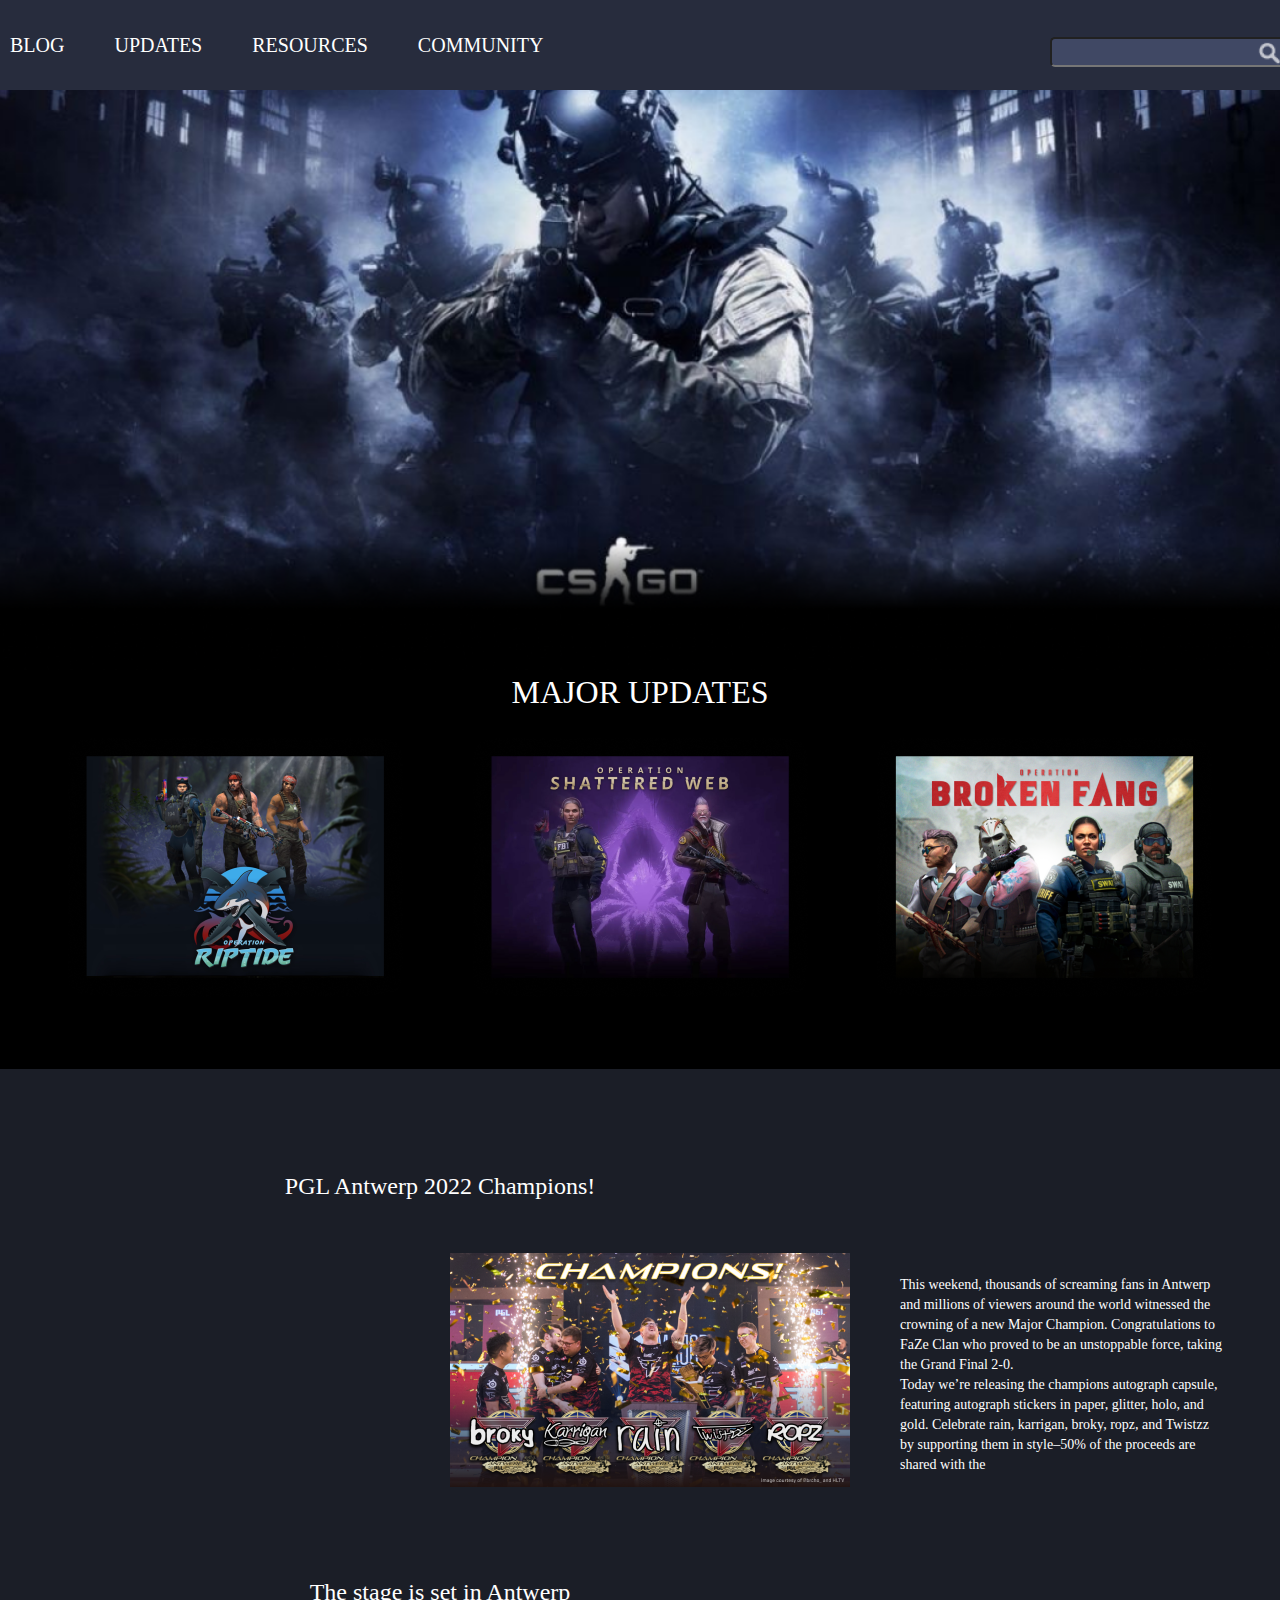
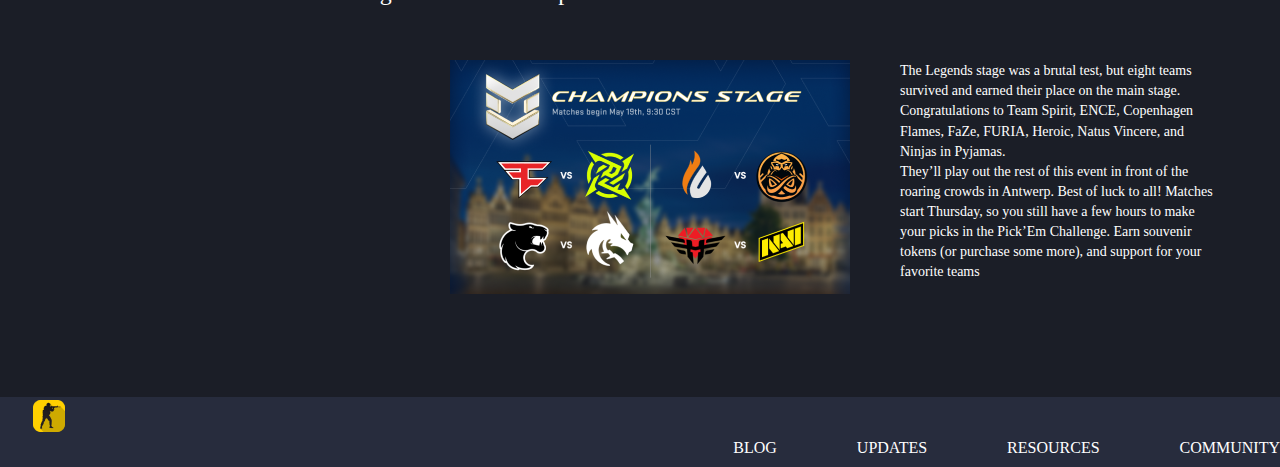
<file: index.html>
<!DOCTYPE html>
<html lang="en">
<head>
    <meta charset="UTF-8">
    <meta name="viewport" content="width=device-width, initial-scale=1.0">
    <title>Document</title>
    <link rel="stylesheet" href="style.css">
</head>
<body>
    <header>
        <nav>
            <ul class="blog">
                <li><a href="#">BLOG</a></li>
                <li><a href="#">UPDATES</a></li>
                <li><a href="#">RESOURCES</a></li>
                <li><a href="#">COMMUNITY</a></li>
            </ul>
         </nav>
            <div class="fon">
            <div class="input"><label for="text"></label>
                <input class="inputone" type="text" id="Search" placeholder="">
                <img src="search_glass 1.png" alt="">
                <div> 
                    <div class="dropdown">
                        <button class="dropbtn"><a href="index.html">English</a></button>
                         <div class="dropdown_content">
                             <a href="rus.html">Russian</a>
                             <a href="uzb.html">Uzbek</a>
                             <a href="china.html">China</a>
                </div>
                </div>
       </div>
    </header> 
    <main>
        <h2>MAJOR UPDATES</h2>
        <div class="block">
        <div class="box">
            <img src="facebook 1.png" alt="">

        </div>
        <div class="box">
            <img src="shatteredweb_blog_image 1.png" alt="">
        </div>
        <div class="box">
            <img src="bf_blog_image 1.png" alt="">
        </div>
    </div>
    </main>
    <section>
        <h3>PGL Antwerp 2022 Champions!</h3>
        <div class="box2">
            <img src="antwerp2022_champions_stickers 1.png" alt="">
            <p>This weekend, thousands of screaming fans in Antwerp and millions of viewers around the world witnessed the crowning of a new Major Champion. Congratulations to FaZe Clan who proved to be an unstoppable force, taking the Grand Final 2-0. <br>

                Today we’re releasing the champions autograph capsule, featuring autograph stickers in paper, glitter, holo, and gold. Celebrate rain, karrigan, broky, ropz, and Twistzz by supporting them in style–50% of the proceeds are shared with the</p>
        </div>
        <h3>The stage is set in Antwerp</h3>
        <div class="box2">
            <img src="antwerp2022_champions_stickers 1 (1).png" alt="">
            <p>The Legends stage was a brutal test, but eight teams survived and earned their place on the main stage. Congratulations to Team Spirit, ENCE, Copenhagen Flames, FaZe, FURIA, Heroic, Natus Vincere, and Ninjas in Pyjamas. <br> They’ll play out the rest of this event in front of the roaring crowds in Antwerp. Best of luck to all!

                Matches start Thursday, so you still have a few hours to make your picks in the Pick’Em Challenge. Earn souvenir tokens (or purchase some more), and support for your favorite teams </p></div>
    </section>
    <footer>
        <img src="image 1.png" alt="">
        <ul class="blog1">
            <li><a href="#">BLOG</a></li>
            <li><a href="#">UPDATES</a></li>
            <li><a href="#">RESOURCES</a></li>
            <li><a href="#">COMMUNITY</a></li>
        </ul>
    </footer>
</body>
</html>
</file>
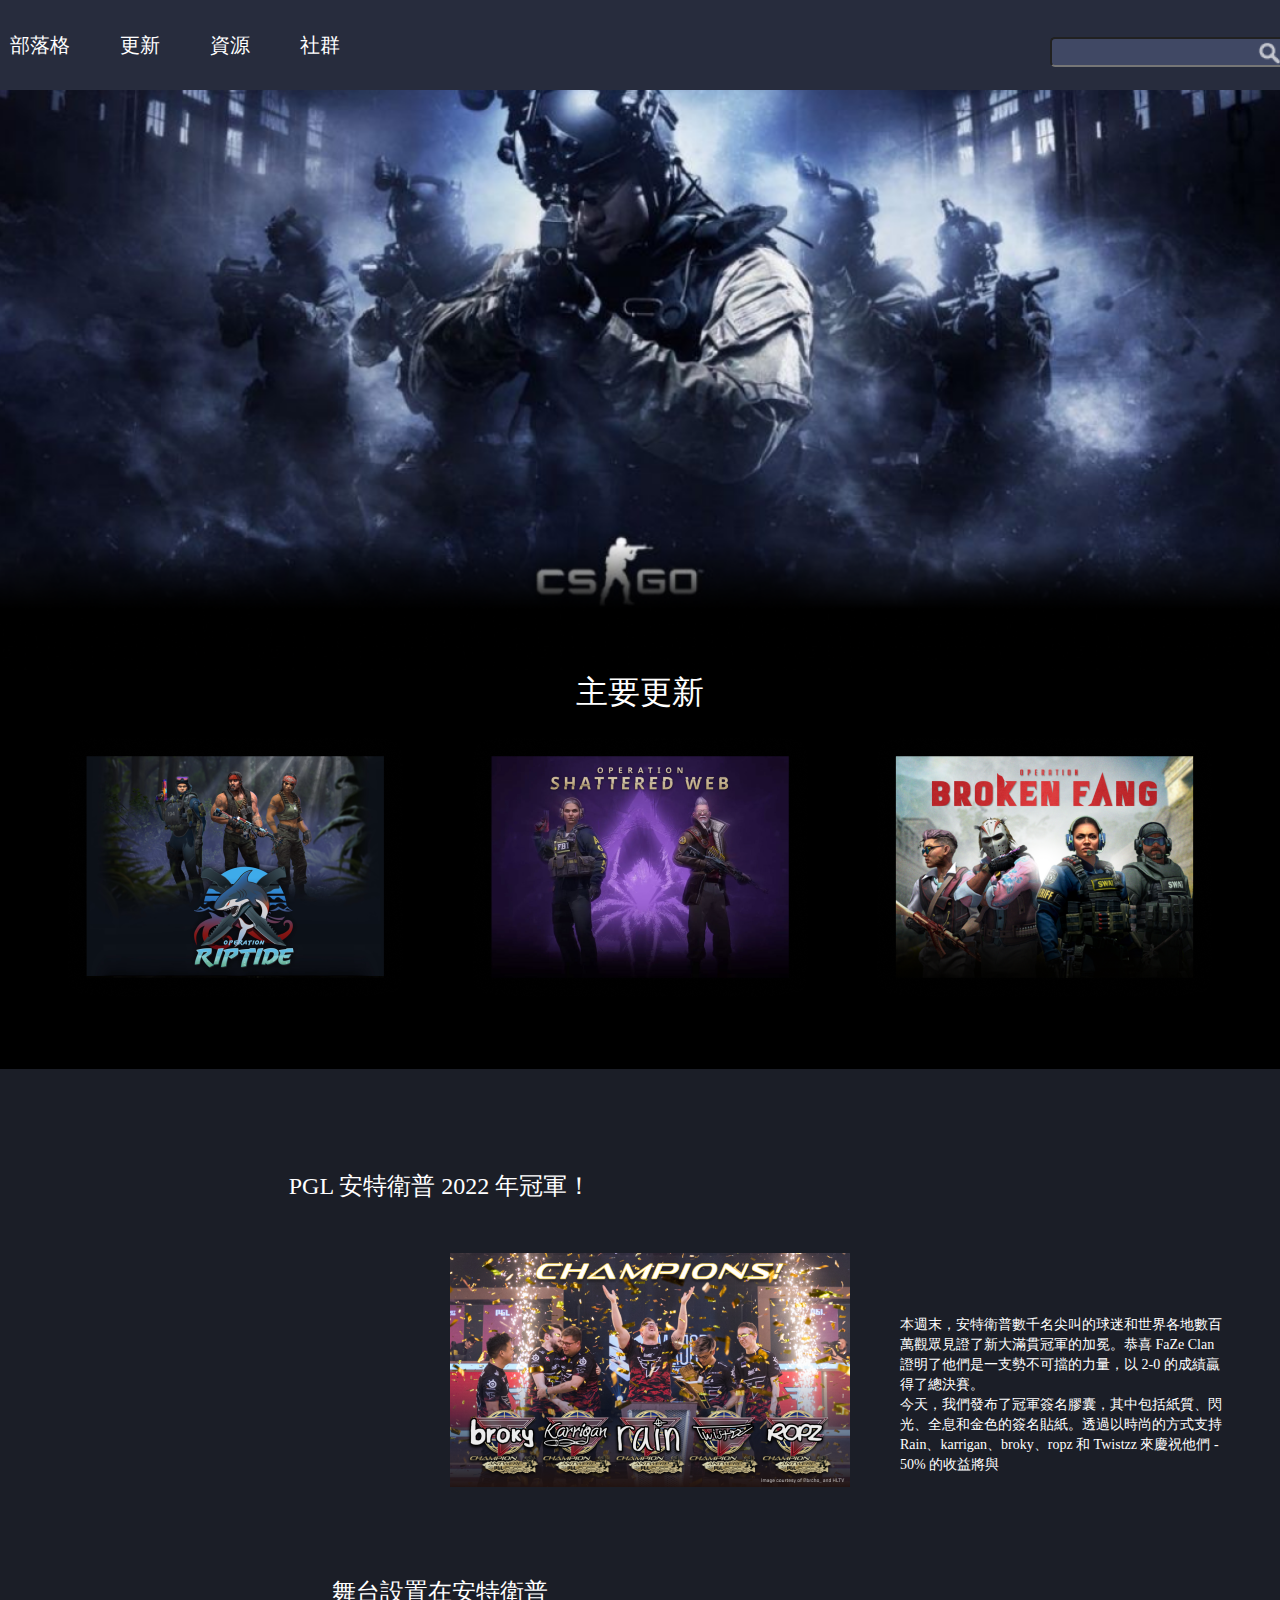
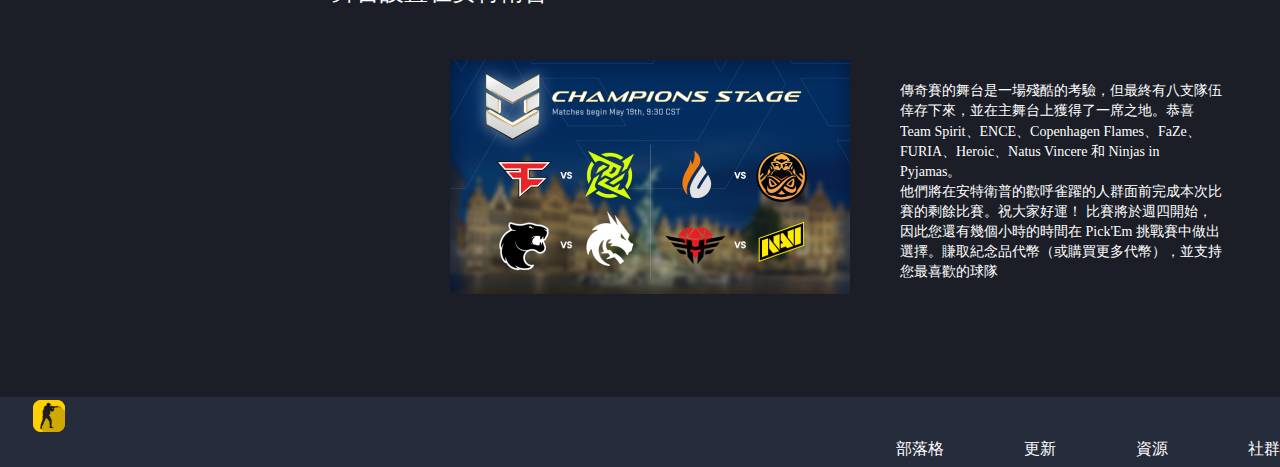
<file: china.html>
<!DOCTYPE html>
<html lang="en">
<head>
    <meta charset="UTF-8">
    <meta name="viewport" content="width=device-width, initial-scale=1.0">
    <title>Document</title>
    <link rel="stylesheet" href="china.css">
</head>
<body>
    <header>
        <nav>
            <ul class="blog">
                <li><a href="#">部落格</a></li>
                <li><a href="#">更新</a></li>
                <li><a href="#">資源</a></li>
                <li><a href="#">社群</a></li>
            </ul>
         </nav>
            <div class="fon">
            <div class="input"><label for="text"></label>
                <input class="inputone" type="text" id="Search" placeholder="">
                <img src="search_glass 1.png" alt="">
                <div> 
                    <div class="dropdown">
                        <button class="dropbtn"><a href="">China</a></button>
                         <div class="dropdown_content">
                             <a href="rus.html">Russian</a>
                             <a href="uzb.html">Uzbek</a>
                             <a href="index.html">English</a>
                </div>
                </div>
       </div>
    </header>
    <main>
        <h2>
            主要更新
        </h2>
        <div class="block">
        <div class="box">
            <img src="facebook 1.png" alt="">

        </div>
        <div class="box">
            <img src="shatteredweb_blog_image 1.png" alt="">
        </div>
        <div class="box">
            <img src="bf_blog_image 1.png" alt="">
        </div>
    </div>
    </main>
    <section>
        <h3>PGL 安特衛普 2022 年冠軍！</h3>
        <div class="box2">
            <img src="antwerp2022_champions_stickers 1.png" alt="">
            <p>本週末，安特衛普數千名尖叫的球迷和世界各地數百萬觀眾見證了新大滿貫冠軍的加冕。恭喜 FaZe Clan 證明了他們是一支勢不可擋的力量，以 2-0 的成績贏得了總決賽。 <br>

                今天，我們發布了冠軍簽名膠囊，其中包括紙質、閃光、全息和金色的簽名貼紙。透過以時尚的方式支持 Rain、karrigan、broky、ropz 和 Twistzz 來慶祝他們 - 50% 的收益將與</p> </div>
        <h3>舞台設置在安特衛普</h3>
        <div class="box2">
            <img src="antwerp2022_champions_stickers 1 (1).png" alt="">
            <p>傳奇賽的舞台是一場殘酷的考驗，但最終有八支隊伍倖存下來，並在主舞台上獲得了一席之地。恭喜 Team Spirit、ENCE、Copenhagen Flames、FaZe、FURIA、Heroic、Natus Vincere 和 Ninjas in Pyjamas。 <br>他們將在安特衛普的歡呼雀躍的人群面前完成本次比賽的剩餘比賽。祝大家好運！

                比賽將於週四開始，因此您還有幾個小時的時間在 Pick'Em 挑戰賽中做出選擇。賺取紀念品代幣（或購買更多代幣），並支持您最喜歡的球隊</p></div> </section>
    <footer>
        <img src="image 1.png" alt="">
        <ul class="blog1">
            <li><a href="#">部落格</a></li>
            <li><a href="#">更新</a></li>
            <li><a href="#">資源</a></li>
            <li><a href="#">社群</a></li>
        </ul>
    </footer>
</body>
</html>
</file>
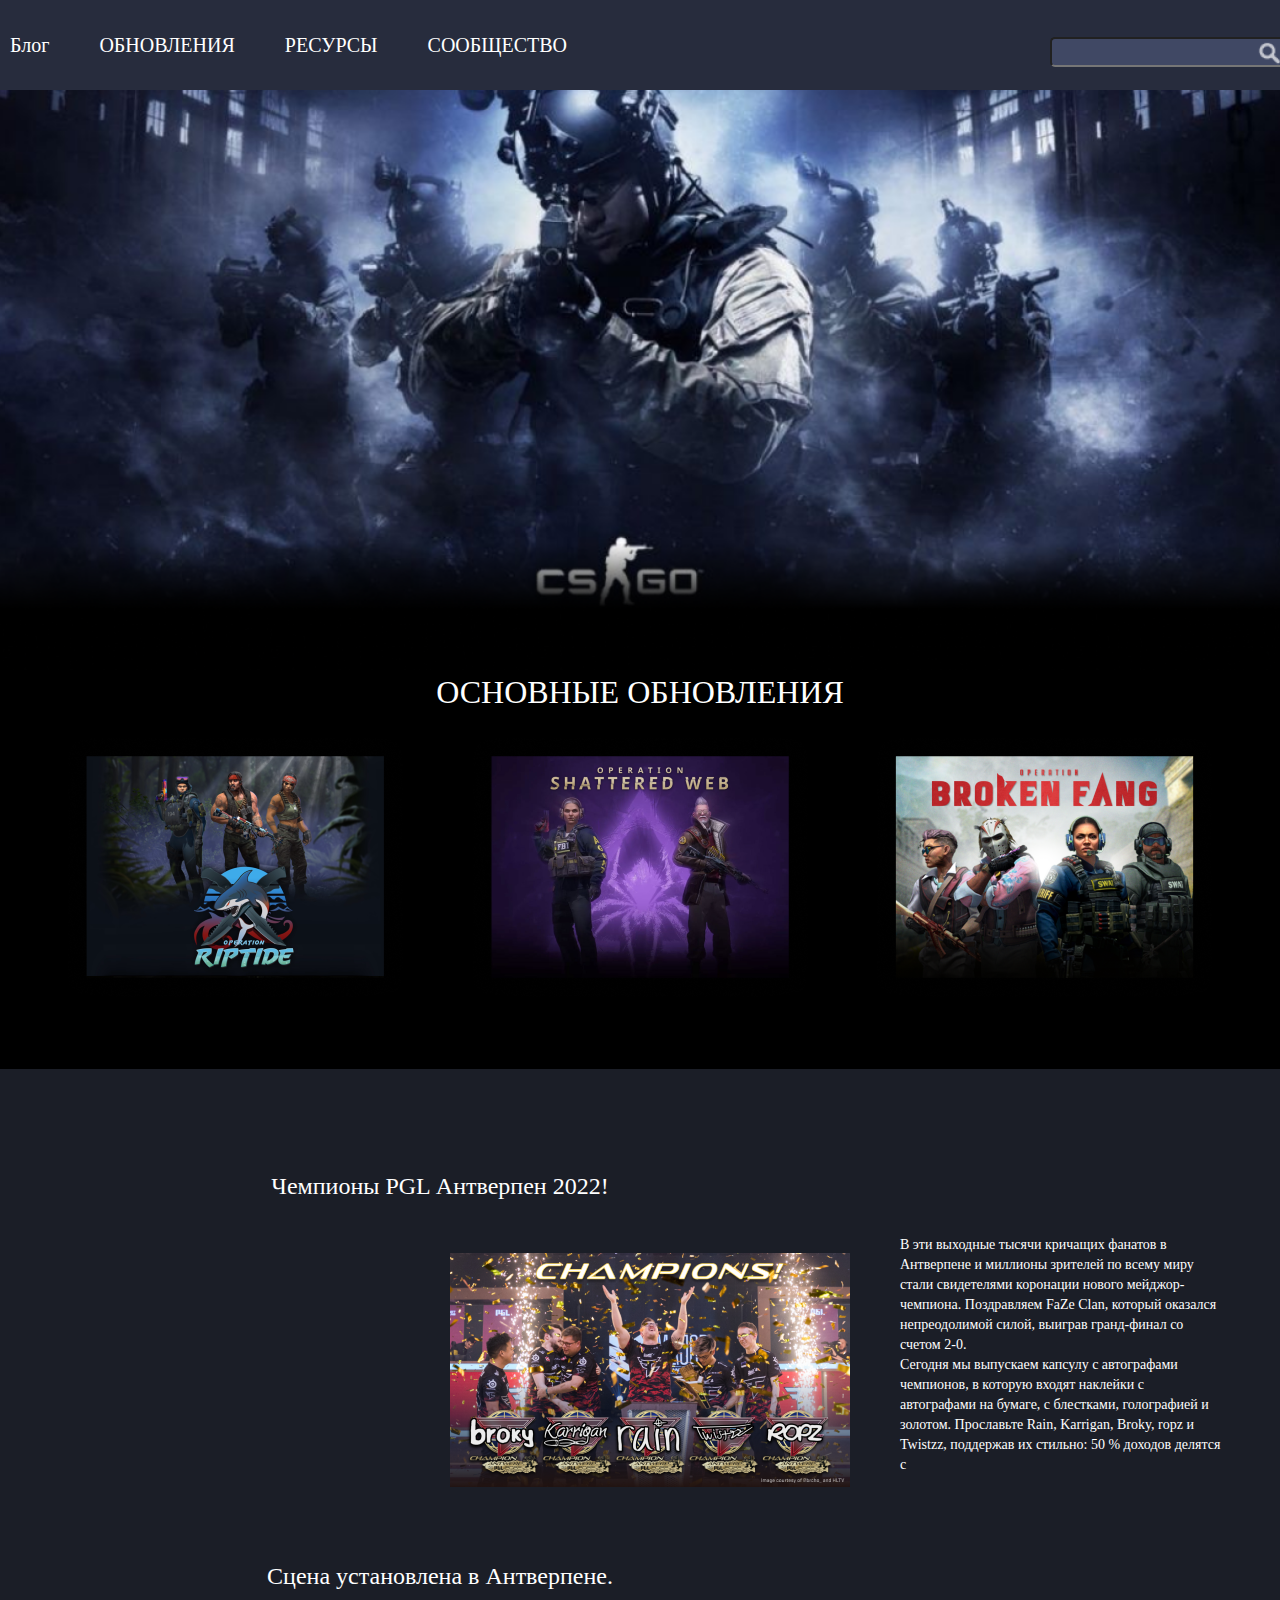
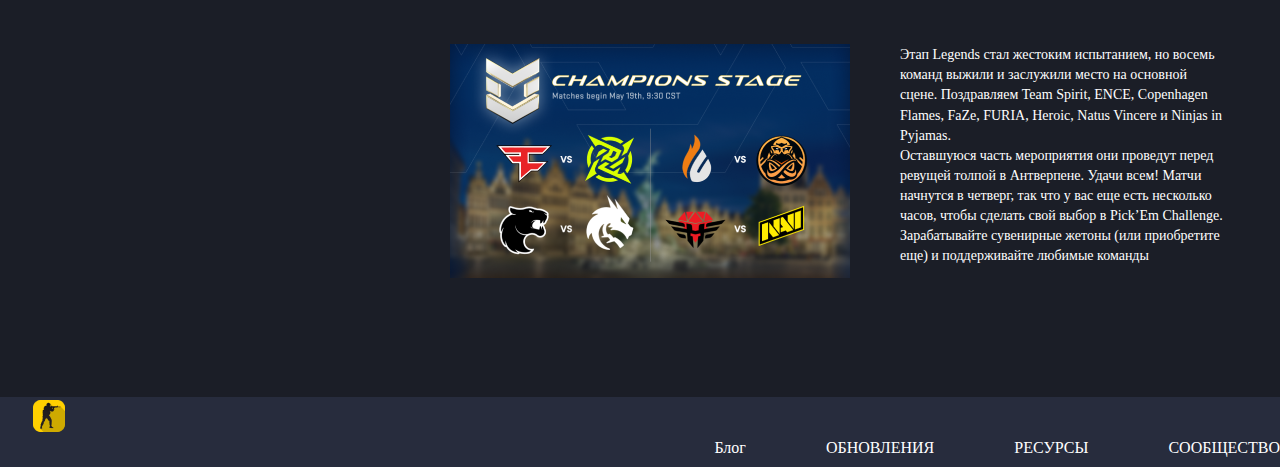
<file: rus.html>
<!DOCTYPE html>
<html lang="en">
<head>
    <meta charset="UTF-8">
    <meta name="viewport" content="width=device-width, initial-scale=1.0">
    <title>Document</title>
    <link rel="stylesheet" href="rus.css">
</head>
<body>
    <header>
        <nav>
            <ul class="blog">
                <li><a href="#">Блог</a></li>
                <li><a href="#">ОБНОВЛЕНИЯ</a></li>
                <li><a href="#">РЕСУРСЫ</a></li>
                <li><a href="#">СООБЩЕСТВО</a></li>
            </ul>
         </nav>
            <div class="fon">
            <div class="input"><label for="text"></label>
                <input class="inputone" type="text" id="Search" placeholder="">
                <img src="search_glass 1.png" alt="">
                <div> 
                    <div class="dropdown">
                        <button class="dropbtn">Russian</button>
                         <div class="dropdown_content">
                             <a href="index.html">English</a>
                             <a href="uzb.html">Uzbek</a>
                             <a href="#">China</a>
                </div>
                </div>
       </div>
    </header>
    <main>
        <h2>ОСНОВНЫЕ ОБНОВЛЕНИЯ</h2>
        <div class="block">
        <div class="box">
            <img src="facebook 1.png" alt="">

        </div>
        <div class="box">
            <img src="shatteredweb_blog_image 1.png" alt="">
        </div>
        <div class="box">
            <img src="bf_blog_image 1.png" alt="">
        </div>
    </div>
    </main>
    <section>
        <h3>Чемпионы PGL Антверпен 2022!</h3>
        <div class="box2">
            <img src="antwerp2022_champions_stickers 1.png" alt="">
            <p> В эти выходные тысячи кричащих фанатов в Антверпене и миллионы зрителей по всему миру стали свидетелями коронации нового мейджор-чемпиона. Поздравляем FaZe Clan, который оказался непреодолимой силой, выиграв гранд-финал со счетом 2-0. <br>

                Сегодня мы выпускаем капсулу с автографами чемпионов, в которую входят наклейки с автографами на бумаге, с блестками, голографией и золотом. Прославьте Rain, Karrigan, Broky, ropz и Twistzz, поддержав их стильно: 50 % доходов делятся с</p></p> </div>
        <h3>Сцена установлена ​​в Антверпене.</h3>
        <div class="box2">
            <img src="antwerp2022_champions_stickers 1 (1).png" alt="">
            <p> Этап Legends стал жестоким испытанием, но восемь команд выжили и заслужили место на основной сцене. Поздравляем Team Spirit, ENCE, Copenhagen Flames, FaZe, FURIA, Heroic, Natus Vincere и Ninjas in Pyjamas. <br> Оставшуюся часть мероприятия они проведут перед ревущей толпой в Антверпене. Удачи всем!

                Матчи начнутся в четверг, так что у вас еще есть несколько часов, чтобы сделать свой выбор в Pick’Em Challenge. Зарабатывайте сувенирные жетоны (или приобретите еще) и поддерживайте любимые команды </p></div> </section>
    <footer>
        <img src="image 1.png" alt="">
        <ul class="blog1">
            <li><a href="#">Блог</a></li>
            <li><a href="#">ОБНОВЛЕНИЯ</a></li>
            <li><a href="#">РЕСУРСЫ</a></li>
            <li><a href="#"> СООБЩЕСТВО</a></li>
        </ul>
    </footer>
</body>
</html>
</file>
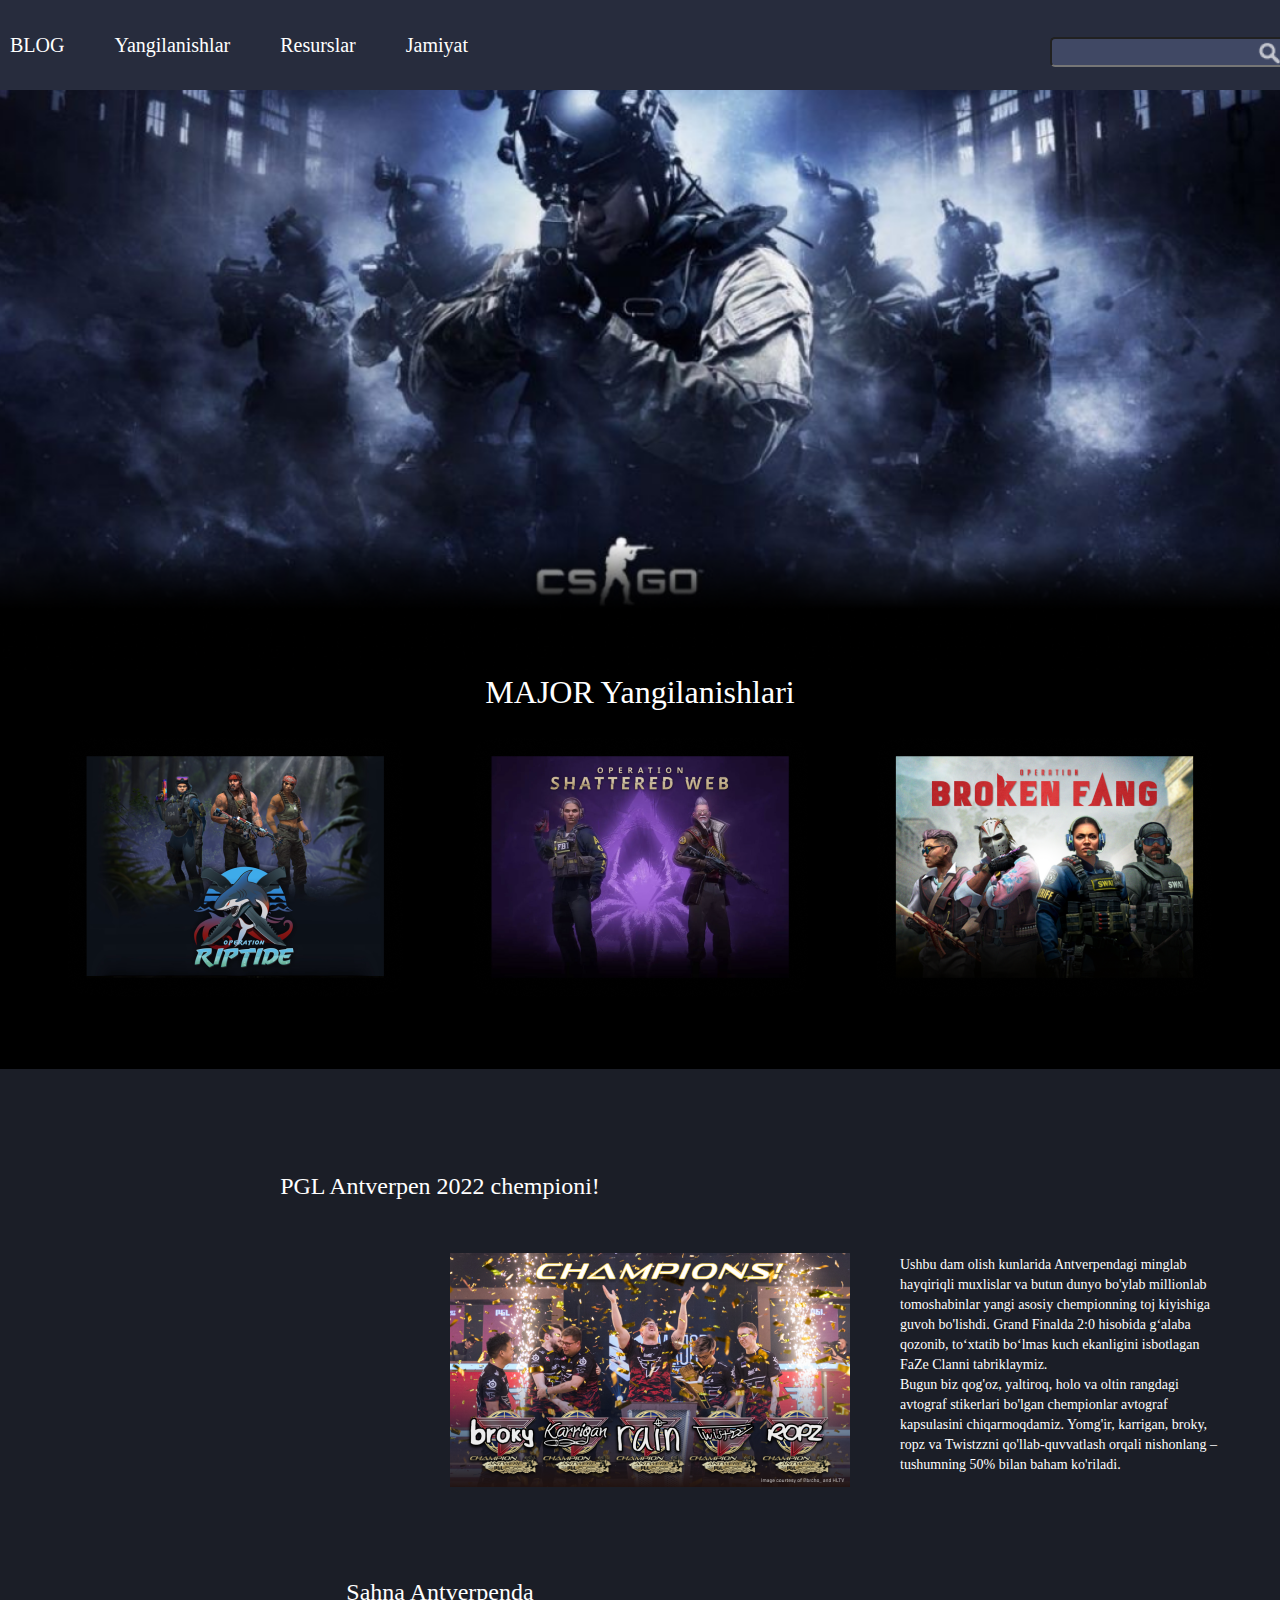
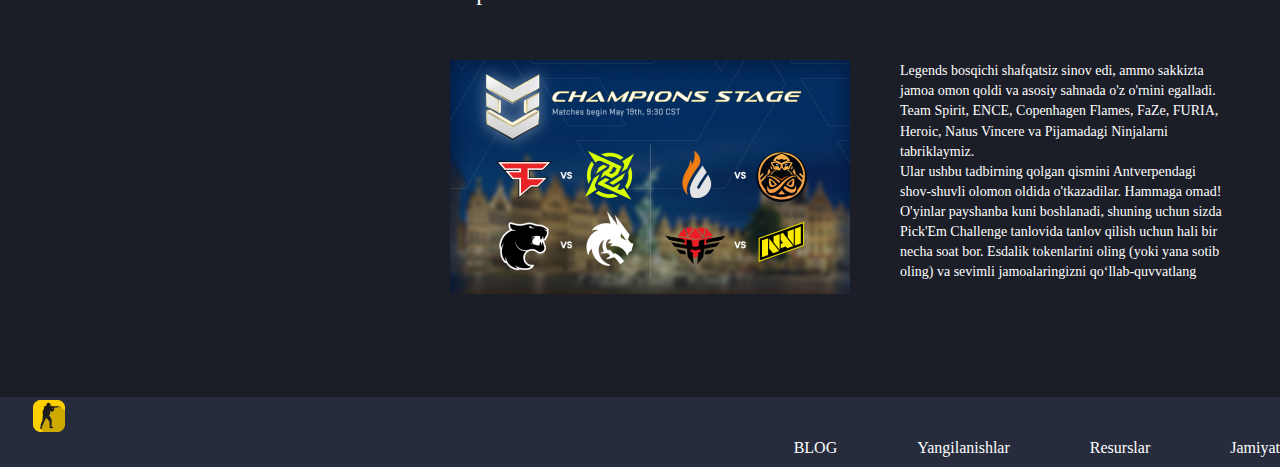
<file: uzb.html>
<!DOCTYPE html>
<html lang="en">
<head>
    <meta charset="UTF-8">
    <meta name="viewport" content="width=device-width, initial-scale=1.0">
    <title>Document</title>
    <link rel="stylesheet" href="style.css">
</head>
<body>
    <header>
        <nav>
            <ul class="blog">
                <li><a href="#">BLOG</a></li>
                <li><a href="#">Yangilanishlar</a></li>
                <li><a href="#">Resurslar</a></li>
                <li><a href="#">Jamiyat</a></li>
            </ul>
         </nav>
            <div class="fon">
            <div class="input"><label for="text"></label>
                <input class="inputone" type="text" id="Search" placeholder="">
                <img src="search_glass 1.png" alt="">
                <div> 
                    <div class="dropdown">
                        <button class="dropbtn"><a href="">Uzbek</a></button>
                         <div class="dropdown_content">
                             <a href="rus.html">Russian</a>
                             <a href="index.html">English</a>
                             <a href="">China</a>
                </div>
                </div>
       </div>
    </header>
    <main>
        <h2>MAJOR Yangilanishlari</h2>
        <div class="block">
        <div class="box">
            <img src="facebook 1.png" alt="">

        </div>
        <div class="box">
            <img src="shatteredweb_blog_image 1.png" alt="">
        </div>
        <div class="box">
            <img src="bf_blog_image 1.png" alt="">
        </div>
    </div>
    </main>
    <section>
        <h3>PGL Antverpen 2022 chempioni!</h3>
        <div class="box2">
            <img src="antwerp2022_champions_stickers 1.png" alt="">
            <p>Ushbu dam olish kunlarida Antverpendagi minglab hayqiriqli muxlislar va butun dunyo bo'ylab millionlab tomoshabinlar yangi asosiy chempionning toj kiyishiga guvoh bo'lishdi. Grand Finalda 2:0 hisobida g‘alaba qozonib, to‘xtatib bo‘lmas kuch ekanligini isbotlagan FaZe Clanni tabriklaymiz. <br>

                Bugun biz qog'oz, yaltiroq, holo va oltin rangdagi avtograf stikerlari bo'lgan chempionlar avtograf kapsulasini chiqarmoqdamiz. Yomg'ir, karrigan, broky, ropz va Twistzzni qo'llab-quvvatlash orqali nishonlang – tushumning 50% bilan baham ko'riladi.</p></div>
        <h3>Sahna Antverpenda</h3>
        <div class="box2">
            <img src="antwerp2022_champions_stickers 1 (1).png" alt="">
            <p>Legends bosqichi shafqatsiz sinov edi, ammo sakkizta jamoa omon qoldi va asosiy sahnada o'z o'rnini egalladi. Team Spirit, ENCE, Copenhagen Flames, FaZe, FURIA, Heroic, Natus Vincere va Pijamadagi Ninjalarni tabriklaymiz. <br> Ular ushbu tadbirning qolgan qismini Antverpendagi shov-shuvli olomon oldida o'tkazadilar. Hammaga omad!

                O'yinlar payshanba kuni boshlanadi, shuning uchun sizda Pick'Em Challenge tanlovida tanlov qilish uchun hali bir necha soat bor. Esdalik tokenlarini oling (yoki yana sotib oling) va sevimli jamoalaringizni qo‘llab-quvvatlang </p></div> </section>
    <footer>
        <img src="image 1.png" alt="">
        <ul class="blog1">
            <li><a href="#">BLOG</a></li>
            <li><a href="#">Yangilanishlar</a></li>
            <li><a href="#">Resurslar</a></li>
            <li><a href="#">Jamiyat</a></li>
        </ul>
    </footer>
</body>
</html>
</file>
<file: style.css>
*{
    margin: 0;
    padding: 0;
    box-sizing: border-box;
    text-decoration: none;
    list-style: none;
}
.dropdown{
position: relative;
display: inline-block;
}
.dropbtn{
background-color: black;
color: white;
width: 160px;
height: 30px;
border-radius: 5px;
border: transparent;
}
.dropdown_content{
display: none;
position: absolute;
background-color: black;
width: 100%;
z-index: 1;
border-radius: 3px;
}
.dropdown_content a{
color: white;
padding: 12px 16px;
text-decoration: none;
display: block;
font-size: 18px;
background-color: black;
}
.dropdown_content a:hover{
color: white;
}
.dropdown_content a:hover{
background-color: #1e1e2e;
border-radius: 5px;
}
.dropdown:hover .dropdown_content{
display: block;
}
.fon{
    background: url(Bg.png) no-repeat center/cover;
    height: 580px;
    
}
.blog{
    display: flex;
    justify-content: start;
    align-items: center;
    gap: 40px;
    color: white;
    font-family: "Quantico";
font-size: 20px;
font-weight: 400;
line-height: 28.6px;
text-align: left;
height: 90px;
background-color: #272C3D;

}
.blog a{
    transition: 1s;
    color: white;
}
.blog a:hover{
    color: #FF9C28;
}
.blog li{
    margin-left: 10px;
}
.inputone{
    position: relative;
    left: 1050px;
    top: -60px;
    width: 241.87px;
height: 30px;
background-color: #404864;
border-radius: 5px;
}
.input img{
    position: relative;
    left: 1010px;
    top: -50px;
}
.dropdown{
    position: relative;
    left: 1330px;
    top: -90px;
}
main{
    background-color: black;
    width: 100%;
height: 399px;

}
main h2{
    display: flex;
    justify-content: center;
    align-items: center;
   color: white;
    margin-top: 0px;
    font-family: "Quantico";
font-size: 32px;
font-weight: 400;
line-height: 45.76px;
text-align: left;
}
.block{
    display: flex;
    justify-content: space-evenly;
    align-items: center;
    margin-top: 20px;

}
section{
    width: 100%;
height: 928px;
background-color: #1B1E27;

}
section h3{
 display: flex;
 justify-content: center;
 align-items: center;
 position: relative;
 left: -200px;
 top: 100px;
 color: white;
 font-family: Quantico;
font-size: 24px;
font-weight: 400;
line-height: 34.32px;
text-align: left;
text-underline-position: from-font;
text-decoration-skip-ink: none;

}
section img{
    margin-left: 450px;
    margin-top: 150px;
}
section p{
    font-family: Quantico;
font-size: 14px;
font-weight: 400;
line-height: 20.02px;
text-align: left;
text-underline-position: from-font;
text-decoration-skip-ink: none;
display: flex;
justify-content: end;
align-items: end;
width: 323px;
height: 234px;
margin-left: 900px;
margin-top: -250px;
color: white;
}
footer{
    width: 100%;
    height: 70px;
    background-color: #272C3D;
}
.blog1{
    display: flex;
    justify-content: flex-end;
    align-items: end;
    gap: 80px;
    margin-left: -100px;
    color: white;
}
.blog1 a{
    color: white;
    transition: 1s;
}
.blog1 a:hover{
    color: #FF9C28;
}
footer img{
    margin-left: 30px;
    margin-top: 0px;
}
</file>
<file: china.css>
*{
    margin: 0;
    padding: 0;
    box-sizing: border-box;
    text-decoration: none;
    list-style: none;
}
.dropdown{
position: relative;
display: inline-block;
}
.dropbtn{
background-color: black;
color: white;
width: 160px;
height: 30px;
border-radius: 5px;
border: transparent;
}
.dropdown_content{
display: none;
position: absolute;
background-color: black;
width: 100%;
z-index: 1;
border-radius: 3px;
}
.dropdown_content a{
color: white;
padding: 12px 16px;
text-decoration: none;
display: block;
font-size: 18px;
background-color: black;
}
.dropdown_content a:hover{
color: white;
}
.dropdown_content a:hover{
background-color: #1e1e2e;
border-radius: 5px;
}
.dropdown:hover .dropdown_content{
display: block;
}
.fon{
    background: url(Bg.png) no-repeat center/cover;
    height: 580px;
    
}
.blog{
    display: flex;
    justify-content: start;
    align-items: center;
    gap: 40px;
    color: white;
    font-family: "Quantico";
font-size: 20px;
font-weight: 400;
line-height: 28.6px;
text-align: left;
height: 90px;
background-color: #272C3D;

}
.blog a{
    transition: 1s;
    color: white;
}
.blog a:hover{
    color: #FF9C28;
}
.blog li{
    margin-left: 10px;
}
.inputone{
    position: relative;
    left: 1050px;
    top: -60px;
    width: 241.87px;
height: 30px;
background-color: #404864;
border-radius: 5px;
}
.input img{
    position: relative;
    left: 1010px;
    top: -50px;
}
.dropdown{
    position: relative;
    left: 1330px;
    top: -90px;
}
main{
    background-color: black;
    width: 100%;
height: 399px;

}
main h2{
    display: flex;
    justify-content: center;
    align-items: center;
   color: white;
    margin-top: 0px;
    font-family: "Quantico";
font-size: 32px;
font-weight: 400;
line-height: 45.76px;
text-align: left;
}
.block{
    display: flex;
    justify-content: space-evenly;
    align-items: center;
    margin-top: 20px;

}
section{
    width: 100%;
height: 928px;
background-color: #1B1E27;

}
section h3{
 display: flex;
 justify-content: center;
 align-items: center;
 position: relative;
 left: -200px;
 top: 100px;
 color: white;
 font-family: Quantico;
font-size: 24px;
font-weight: 400;
line-height: 34.32px;
text-align: left;
text-underline-position: from-font;
text-decoration-skip-ink: none;

}
section img{
    margin-left: 450px;
    margin-top: 150px;
}
section p{
    font-family: Quantico;
font-size: 14px;
font-weight: 400;
line-height: 20.02px;
text-align: left;
text-underline-position: from-font;
text-decoration-skip-ink: none;
display: flex;
justify-content: end;
align-items: end;
width: 323px;
height: 234px;
margin-left: 900px;
margin-top: -250px;
color: white;
}
footer{
    width: 100%;
    height: 70px;
    background-color: #272C3D;
}
.blog1{
    display: flex;
    justify-content: flex-end;
    align-items: end;
    gap: 80px;
    margin-left: -100px;
    color: white;
}
.blog1 a{
    color: white;
    transition: 1s;
}
.blog1 a:hover{
    color: #FF9C28;
}
footer img{
    margin-left: 30px;
    margin-top: 0px;
}
</file>
<file: rus.css>
*{
    margin: 0;
    padding: 0;
    box-sizing: border-box;
    text-decoration: none;
    list-style: none;
}
.dropdown{
position: relative;
display: inline-block;
}
.dropbtn{
background-color: black;
color: white;
width: 160px;
height: 30px;
border-radius: 5px;
border: transparent;
}
.dropdown_content{
display: none;
position: absolute;
background-color: black;
width: 100%;
z-index: 1;
border-radius: 3px;
}
.dropdown_content a{
color: white;
padding: 12px 16px;
text-decoration: none;
display: block;
font-size: 18px;
background-color: black;
}
.dropdown_content a:hover{
color: white;
}
.dropdown_content a:hover{
background-color: #1e1e2e;
border-radius: 5px;
}
.dropdown:hover .dropdown_content{
display: block;
}
.fon{
    background: url(Bg.png) no-repeat center/cover;
    height: 580px;
    
}
.blog{
    display: flex;
    justify-content: start;
    align-items: center;
    gap: 40px;
    color: white;
    font-family: "Quantico";
font-size: 20px;
font-weight: 400;
line-height: 28.6px;
text-align: left;
height: 90px;
background-color: #272C3D;

}
.blog a{
    transition: 1s;
    color: white;
}
.blog a:hover{
    color: #FF9C28;
}
.blog li{
    margin-left: 10px;
}
.inputone{
    position: relative;
    left: 1050px;
    top: -60px;
    width: 241.87px;
height: 30px;
background-color: #404864;
border-radius: 5px;
}
.input img{
    position: relative;
    left: 1010px;
    top: -50px;
}
.dropdown{
    position: relative;
    left: 1330px;
    top: -90px;
}
main{
    background-color: black;
    width: 100%;
height: 399px;

}
main h2{
    display: flex;
    justify-content: center;
    align-items: center;
   color: white;
    margin-top: 0px;
    font-family: "Quantico";
font-size: 32px;
font-weight: 400;
line-height: 45.76px;
text-align: left;
}
.block{
    display: flex;
    justify-content: space-evenly;
    align-items: center;
    margin-top: 20px;

}
section{
    width: 100%;
height: 928px;
background-color: #1B1E27;

}
section h3{
 display: flex;
 justify-content: center;
 align-items: center;
 position: relative;
 left: -200px;
 top: 100px;
 color: white;
 font-family: Quantico;
font-size: 24px;
font-weight: 400;
line-height: 34.32px;
text-align: left;
text-underline-position: from-font;
text-decoration-skip-ink: none;

}
section img{
    margin-left: 450px;
    margin-top: 150px;
}
section p{
    font-family: Quantico;
font-size: 14px;
font-weight: 400;
line-height: 20.02px;
text-align: left;
text-underline-position: from-font;
text-decoration-skip-ink: none;
display: flex;
justify-content: end;
align-items: end;
width: 323px;
height: 234px;
margin-left: 900px;
margin-top: -250px;
color: white;
}
footer{
    width: 100%;
    height: 70px;
    background-color: #272C3D;
}
.blog1{
    display: flex;
    justify-content: flex-end;
    align-items: end;
    gap: 80px;
    margin-left: -100px;
    color: white;
}
.blog1 a{
    color: white;
    transition: 1s;
}
.blog1 a:hover{
    color: #FF9C28;
}
footer img{
    margin-left: 30px;
    margin-top: 0px;
}
</file>
